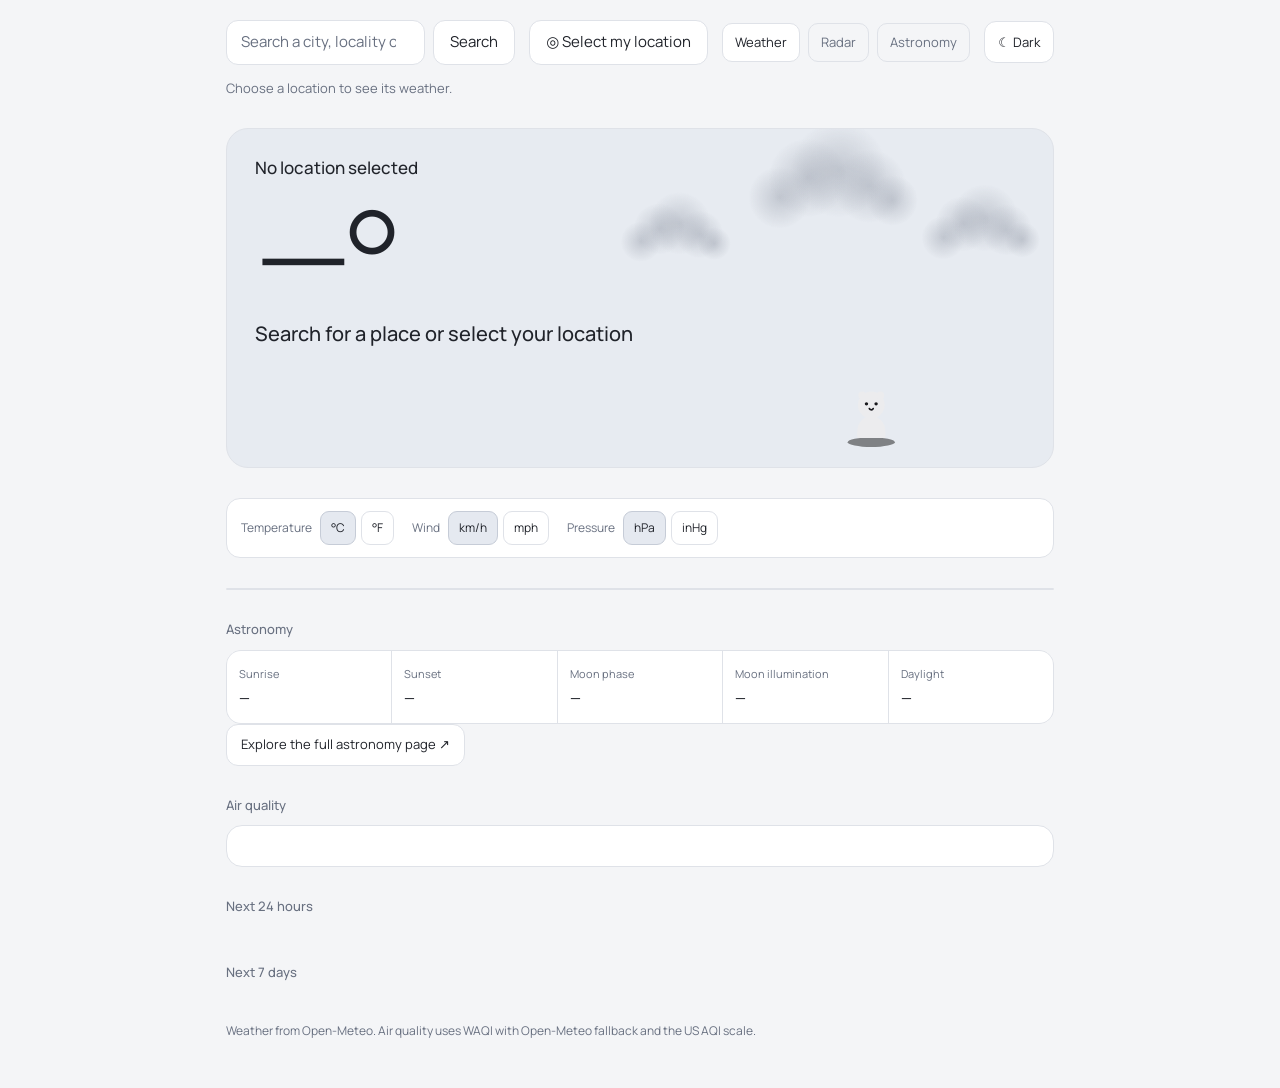
<file: index.html>
<!doctype html>
<html lang="en">
<head>
<meta charset="utf-8">
<meta name="viewport" content="width=device-width, initial-scale=1">
<title>Weather and air quality</title>
<meta name="description" content="Live weather, forecast and air quality for Lucknow and any area you search.">
<meta name="theme-color" content="#0b0b0c">
<link rel="icon" href="data:image/svg+xml,%3Csvg xmlns='http://www.w3.org/2000/svg' viewBox='0 0 100 100'%3E%3Ctext y='.9em' font-size='90'%3E%E2%98%81%EF%B8%8F%3C/text%3E%3C/svg%3E">
<link rel="preconnect" href="https://fonts.googleapis.com">
<link rel="preconnect" href="https://fonts.gstatic.com" crossorigin>
<link href="https://fonts.googleapis.com/css2?family=Manrope:wght@300;400;500;700&display=swap" rel="stylesheet">
<link rel="stylesheet" href="style.css">
<link rel="stylesheet" href="theme.css">
<script src="theme.js" defer></script>
</head>
<body>
<main>
  <header class="top">
    <form id="search">
      <div class="search-box">
        <input id="q" type="search" placeholder="Search a city, locality or area" aria-label="Search a city, locality or area" autocomplete="off">
        <ul id="suggestions" class="suggestions" hidden></ul>
      </div>
      <button type="submit">Search</button>
    </form>
    <button id="locationBtn" class="location-btn" type="button">◎ Select my location</button>
    <nav class="page-nav" aria-label="Main navigation">
      <a href="index.html" aria-current="page">Weather</a>
      <a href="radar.html">Radar</a>
      <a href="astronomy.html">Astronomy</a>
    </nav>
    <button class="theme-toggle" type="button" data-theme-toggle>☀ Light</button>
    <p id="status" role="status"></p>
  </header>

  <section class="hero" aria-label="Current weather">
    <canvas id="scene" aria-hidden="true"></canvas>
    <div class="hero-text">
      <p class="place" id="place">No location selected</p>
      <p class="temp" id="temp">--°</p>
      <p class="cond" id="cond">Search for a place or select your location</p>
      <p class="sub" id="sub"></p>
    </div>
  </section>

  <section class="unit-controls" aria-label="Measurement units">
    <div class="unit-group"><span>Temperature</span><button type="button" class="unit-btn active" data-unit="temp" data-value="C">°C</button><button type="button" class="unit-btn" data-unit="temp" data-value="F">°F</button></div>
    <div class="unit-group"><span>Wind</span><button type="button" class="unit-btn active" data-unit="wind" data-value="kmh">km/h</button><button type="button" class="unit-btn" data-unit="wind" data-value="mph">mph</button></div>
    <div class="unit-group"><span>Pressure</span><button type="button" class="unit-btn active" data-unit="pressure" data-value="hPa">hPa</button><button type="button" class="unit-btn" data-unit="pressure" data-value="inHg">inHg</button></div>
  </section>

  <section class="tiles" id="tiles" aria-label="Conditions"></section>

  <section aria-labelledby="h-astro">
    <h2 id="h-astro">Astronomy</h2>
    <div class="astronomy" id="astronomy">
      <div class="astro-card"><small>Sunrise</small><b>—</b></div>
      <div class="astro-card"><small>Sunset</small><b>—</b></div>
      <div class="astro-card"><small>Moon phase</small><b>—</b></div>
      <div class="astro-card"><small>Moon illumination</small><b>—</b></div>
      <div class="astro-card"><small>Daylight</small><b>—</b></div>
    </div>
    <a class="astro-link" href="astronomy.html">Explore the full astronomy page ↗</a>
  </section>

  <section aria-labelledby="h-air">
    <h2 id="h-air">Air quality</h2>
    <div class="air" id="air"></div>
  </section>

  <section aria-labelledby="h-hours">
    <h2 id="h-hours">Next 24 hours</h2>
    <div class="hours" id="hours"></div>
  </section>

  <section aria-labelledby="h-days">
    <h2 id="h-days">Next 7 days</h2>
    <ul class="days" id="days"></ul>
  </section>

  <footer>Weather from Open-Meteo. Air quality uses WAQI with Open-Meteo fallback and the US AQI scale.</footer>
</main>
<script src="app.js?v=4"></script>
</body>
</html>
</file>
<file: style.css>
:root{--bg:#0b0b0c;--panel:#121214;--line:#222226;--text:#ececee;--dim:#8d8d96;--font:'Manrope',system-ui,-apple-system,'Segoe UI',Roboto,sans-serif}
*{box-sizing:border-box;margin:0;padding:0}
html{color-scheme:dark}
body{background:var(--bg);color:var(--text);font:400 15px/1.5 var(--font);-webkit-font-smoothing:antialiased}
main{max-width:860px;margin:0 auto;padding:20px 16px 48px;display:grid;gap:30px}
h2{font-size:13px;font-weight:500;color:var(--dim);margin-bottom:10px}
:focus-visible{outline:2px solid #9aa3b5;outline-offset:2px}

.top{display:flex;align-items:center;gap:14px;flex-wrap:wrap;position:relative;z-index:20}
#search{display:flex;gap:8px;flex:1;min-width:240px}
.search-box{position:relative;flex:1}
#q{width:100%;background:var(--panel);border:1px solid var(--line);border-radius:12px;color:var(--text);font:inherit;padding:10px 14px}
#q::placeholder{color:var(--dim)}
button{background:#1c1c20;border:1px solid var(--line);border-radius:12px;color:var(--text);font:inherit;padding:10px 16px;cursor:pointer}
button:hover{background:#25252a}
#status{color:var(--dim);font-size:13px}
.location-btn{white-space:nowrap}
.location-btn:disabled{opacity:.6;cursor:wait}

.suggestions{position:absolute;top:calc(100% + 6px);left:0;right:0;background:#161619;border:1px solid var(--line);border-radius:12px;list-style:none;overflow:hidden;box-shadow:0 12px 30px rgba(0,0,0,.55);max-height:280px;overflow-y:auto}
.suggestions[hidden]{display:none}
.suggestions li{padding:10px 14px;cursor:pointer;border-bottom:1px solid var(--line);display:flex;flex-direction:column;gap:2px}
.suggestions li:last-child{border-bottom:0}
.suggestions li:hover,.suggestions li.active{background:#222228}
.suggestions strong{font-weight:500;font-size:14px;color:var(--text)}
.suggestions span{font-size:12px;color:var(--dim)}

.hero{position:relative;height:340px;border-radius:22px;overflow:hidden;background:#0f0f11;border:1px solid var(--line)}
.hero canvas{position:absolute;inset:0;width:100%;height:100%}
.hero-text{position:relative;padding:26px 28px;max-width:60%;pointer-events:none}
.place{font-size:17px;font-weight:500}
.temp{font-size:clamp(72px,17vw,124px);font-weight:300;letter-spacing:-.05em;line-height:1.05;margin-top:8px}
.cond{font-size:20px;font-weight:500}
.sub{color:var(--dim);margin-top:4px}

.tiles{display:grid;grid-template-columns:repeat(auto-fit,minmax(150px,1fr));gap:1px;background:var(--line);border:1px solid var(--line);border-radius:16px;overflow:hidden}
.tile{background:var(--bg);padding:16px}
.tile small{display:block;color:var(--dim);font-size:13px}
.tile b{display:block;font-size:22px;font-weight:500;margin-top:2px}
.tile span{color:var(--dim);font-size:13px}

.air{background:var(--panel);border:1px solid var(--line);border-radius:16px;padding:20px}
.air-top{display:flex;align-items:baseline;gap:14px;flex-wrap:wrap}
.aqi-num{font-size:56px;font-weight:300;letter-spacing:-.03em;line-height:1}
.aqi-cat{font-size:17px;font-weight:500}
.scale{position:relative;height:6px;border-radius:3px;margin:18px 0 12px;background:linear-gradient(90deg,#5fae7f 0 16.6%,#d2b556 16.6% 33.3%,#d58f4d 33.3% 50%,#cc5f4c 50% 66.6%,#a2559f 66.6% 83.3%,#7d3445 83.3%)}
.scale i{position:absolute;top:-5px;width:4px;height:16px;border-radius:2px;background:#fff;transform:translateX(-2px);transition:left .6s ease}
.advice{color:var(--dim);max-width:60ch}
.pol{display:grid;grid-template-columns:repeat(auto-fit,minmax(90px,1fr));gap:14px;margin-top:18px;padding-top:16px;border-top:1px solid var(--line)}
.pol small{display:block;color:var(--dim);font-size:12px}
.pol b{font-weight:500}

.hours{display:flex;gap:6px;overflow-x:auto;padding-bottom:6px;scrollbar-width:thin;scrollbar-color:#2a2a2f transparent}
.h{flex:0 0 66px;text-align:center;padding:12px 0;border:1px solid var(--line);border-radius:14px;background:var(--panel)}
.h small{display:block;color:var(--dim);font-size:12px}
.h b{display:block;font-weight:500;font-size:17px;margin:4px 0}
.h .ic{font-size:20px;line-height:1.4}

.days{list-style:none}
.days li{display:grid;grid-template-columns:56px 1fr 40px 130px 40px;align-items:center;gap:10px;padding:12px 0;border-bottom:1px solid var(--line)}
.days li:last-child{border:0}
.days .lo{color:var(--dim);text-align:right}
.days .c,.days .p{color:var(--dim);font-size:13px}
.bar{position:relative;height:4px;background:#1d1d21;border-radius:2px}
.bar i{position:absolute;top:0;bottom:0;border-radius:2px;background:linear-gradient(90deg,#7a8cab,#d9b27c)}
footer{color:var(--dim);font-size:12px}

@media(max-width:560px){
  .hero{height:320px}
  .hero-text{max-width:100%;padding:22px}
  .days li{grid-template-columns:48px 36px 1fr 36px}
  .days .c,.days .p{display:none}
}


/* ---------- responsive mobile layout ---------- */
@media (max-width: 640px) {
  body { font-size: 14px; }
  main {
    width: 100%;
    padding: 14px 12px 32px;
    gap: 22px;
  }

  .top {
    display: grid;
    grid-template-columns: 1fr;
    gap: 9px;
  }
  #search {
    width: 100%;
    min-width: 0;
    gap: 7px;
  }
  #q {
    min-width: 0;
    min-height: 46px;
    padding: 10px 12px;
    font-size: 14px;
  }
  #search button,
  .location-btn {
    min-height: 46px;
    padding: 10px 13px;
    font-size: 13px;
  }
  .location-btn { width: 100%; }
  #status { min-height: 0; font-size: 12px; }

  .hero {
    height: 270px;
    border-radius: 18px;
  }
  .hero-text {
    max-width: 100%;
    padding: 20px 18px;
  }
  .place {
    max-width: 90%;
    font-size: 14px;
    overflow-wrap: anywhere;
  }
  .temp {
    font-size: clamp(68px, 21vw, 96px);
    margin-top: 8px;
  }
  .cond {
    max-width: 75%;
    font-size: 16px;
    line-height: 1.3;
  }
  .sub {
    max-width: 75%;
    font-size: 12px;
    line-height: 1.45;
  }

  .tiles {
    grid-template-columns: repeat(2, minmax(0, 1fr));
    border-radius: 14px;
  }
  .tile { min-width: 0; padding: 13px 12px; }
  .tile small, .tile span { font-size: 11px; }
  .tile b { font-size: 19px; overflow-wrap: anywhere; }

  h2 { font-size: 13px; margin-bottom: 9px; }
  .air { padding: 16px; border-radius: 14px; }
  .aqi-num { font-size: 48px; }
  .aqi-cat { font-size: 15px; }
  .advice { font-size: 13px; }
  .pol {
    grid-template-columns: repeat(2, minmax(0, 1fr));
    gap: 12px;
  }

  .hours {
    gap: 7px;
    margin-right: -12px;
    padding: 0 12px 8px 0;
    scroll-snap-type: x proximity;
    -webkit-overflow-scrolling: touch;
  }
  .h {
    flex-basis: 62px;
    padding: 11px 0;
    scroll-snap-align: start;
  }

  .days li {
    grid-template-columns: 43px minmax(0, 1fr) 34px 34px;
    gap: 7px;
    padding: 11px 0;
    font-size: 12px;
  }
  .days .c, .days .p { display: none; }
  .days .lo { text-align: right; }
  .bar { min-width: 0; }
  footer { font-size: 11px; line-height: 1.6; }
}

@media (max-width: 360px) {
  main { padding-left: 10px; padding-right: 10px; }
  #search { gap: 5px; }
  #search button { padding-left: 10px; padding-right: 10px; }
  .hero { height: 250px; }
  .hero-text { padding: 17px 15px; }
  .tiles .tile { padding: 11px 9px; }
  .days li { grid-template-columns: 39px minmax(0, 1fr) 31px 31px; gap: 5px; }
}


/* ---------- unit controls ---------- */
.unit-controls {
  display: flex;
  flex-wrap: wrap;
  align-items: center;
  gap: 10px 18px;
  padding: 12px 14px;
  background: var(--panel);
  border: 1px solid var(--line);
  border-radius: 14px;
}
.unit-group { display: flex; align-items: center; gap: 5px; }
.unit-group > span { color: var(--dim); font-size: 12px; margin-right: 3px; }
.unit-btn { padding: 6px 10px; min-height: 34px; font-size: 12px; border-radius: 9px; }
.unit-btn.active { background: #303038; border-color: #555560; color: #fff; }

.astronomy {
  display: grid;
  grid-template-columns: repeat(5, minmax(0, 1fr));
  gap: 1px;
  overflow: hidden;
  border: 1px solid var(--line);
  border-radius: 15px;
  background: var(--line);
}
.astro-card { min-width: 0; padding: 15px 12px; background: var(--panel); }
.astro-card small { display: block; color: var(--dim); font-size: 11px; margin-bottom: 5px; }
.astro-card b { display: block; font-size: 14px; font-weight: 500; overflow-wrap: anywhere; }

@media (max-width: 640px) {
  .unit-controls { gap: 9px 12px; padding: 10px; }
  .unit-group { gap: 4px; }
  .unit-group > span { font-size: 11px; }
  .unit-btn { padding: 6px 8px; min-height: 36px; }
  .astronomy { grid-template-columns: repeat(2, minmax(0, 1fr)); }
  .astro-card { padding: 13px 11px; }
  .astro-card:last-child { grid-column: 1 / -1; }
}


/* ---------- astronomy page navigation ---------- */
.astro-link{display:inline-flex;align-items:center;justify-content:center;padding:10px 14px;border:1px solid var(--line);border-radius:12px;color:var(--text);text-decoration:none;font-size:13px;background:#17171b;white-space:nowrap}.astro-link:hover{background:#25252a}
@media(max-width:640px){.astro-link{width:100%;min-height:44px}}
</file>
<file: theme.css>
/* Shared colour adjustments for the light theme. */
:root[data-theme="light"] {
  color-scheme: light;
  --bg: #f4f5f7;
  --panel: #ffffff;
  --line: #dfe2e8;
  --text: #20232a;
  --dim: #687080;
}

:root[data-theme="light"] body { background: var(--bg); color: var(--text); }
:root[data-theme="light"] button,
:root[data-theme="light"] .astro-link,
:root[data-theme="light"] .secondary-btn,
:root[data-theme="light"] .search-row button {
  background: #ffffff;
  border-color: var(--line);
  color: var(--text);
}
:root[data-theme="light"] button:hover,
:root[data-theme="light"] .astro-link:hover,
:root[data-theme="light"] .secondary-btn:hover,
:root[data-theme="light"] .search-row button:hover { background: #edf0f5; }
:root[data-theme="light"] input,
:root[data-theme="light"] #q,
:root[data-theme="light"] .search-row input,
:root[data-theme="light"] .date-label input {
  background: #ffffff;
  border-color: var(--line);
  color: var(--text);
}
:root[data-theme="light"] .suggestions {
  background: #ffffff;
  border-color: var(--line);
  box-shadow: 0 12px 30px rgba(30, 40, 60, .14);
}
:root[data-theme="light"] .suggestions li:hover,
:root[data-theme="light"] .suggestions li.active { background: #edf0f5; }
:root[data-theme="light"] .hero { background: #e7ebf1; }
:root[data-theme="light"] .tile,
:root[data-theme="light"] .astro-card,
:root[data-theme="light"] .h { background: #ffffff; }
:root[data-theme="light"] .unit-controls,
:root[data-theme="light"] .air { background: #ffffff; border-color: var(--line); }
:root[data-theme="light"] .unit-btn.active {
  background: #e5e9f0;
  border-color: #c6ccd7;
  color: #20232a;
}
:root[data-theme="light"] .bar { background: #e4e7ed; }
:root[data-theme="light"] .days li { border-color: var(--line); }
:root[data-theme="light"] .panel,
:root[data-theme="light"] .event-card { background: #ffffff; border-color: var(--line); }
:root[data-theme="light"] .moon-hero {
  background: radial-gradient(ellipse at 78% 48%, rgba(103, 113, 151, .12), transparent 48%), linear-gradient(120deg, #ffffff, #edf0f5);
}
:root[data-theme="light"] .intro h1 span { color: #777f90; }
:root[data-theme="light"] .arc-track { stroke: #d5d9e1; }
:root[data-theme="light"] .horizon { stroke: #b9c0cc; }
:root[data-theme="light"] .calendar-day { background: #fafbfc; border-color: var(--line); }
:root[data-theme="light"] .calendar-day.today { background: rgba(190, 145, 65, .10); }
:root[data-theme="light"] .astro-footer { border-color: var(--line); }
:root[data-theme="light"] .fine-print { color: #747d8c; }

.theme-toggle { white-space: nowrap; min-height: 42px; padding: 9px 13px; font-size: 13px; }
.page-nav { display: flex; flex-wrap: wrap; align-items: center; gap: 8px; }
.page-nav a {
  color: var(--dim);
  text-decoration: none;
  font-size: 13px;
  padding: 9px 12px;
  border: 1px solid var(--line);
  border-radius: 10px;
}
.page-nav a:hover,
.page-nav a[aria-current="page"] { color: var(--text); background: var(--panel); }

@media (max-width: 640px) {
  .page-nav { width: 100%; }
  .page-nav a { flex: 1; text-align: center; }
  .theme-toggle { width: 100%; }
}
</file>
